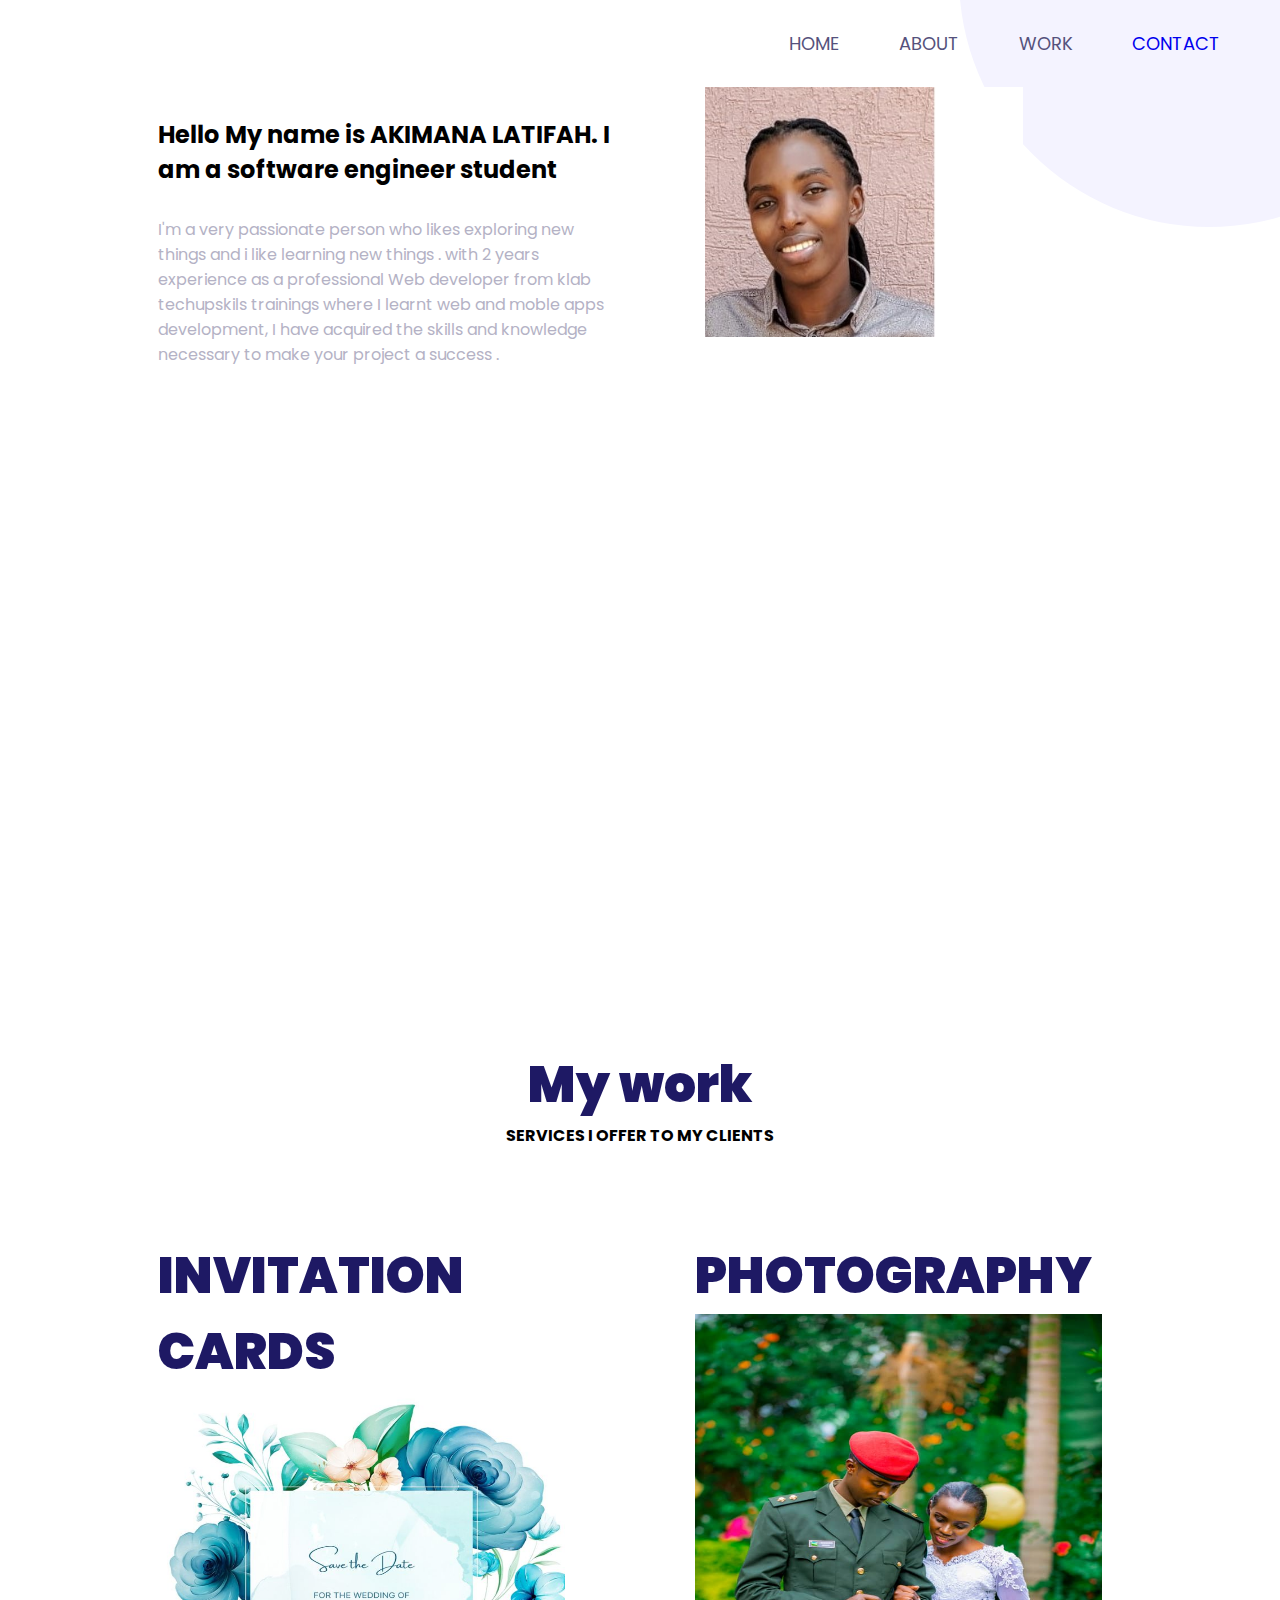
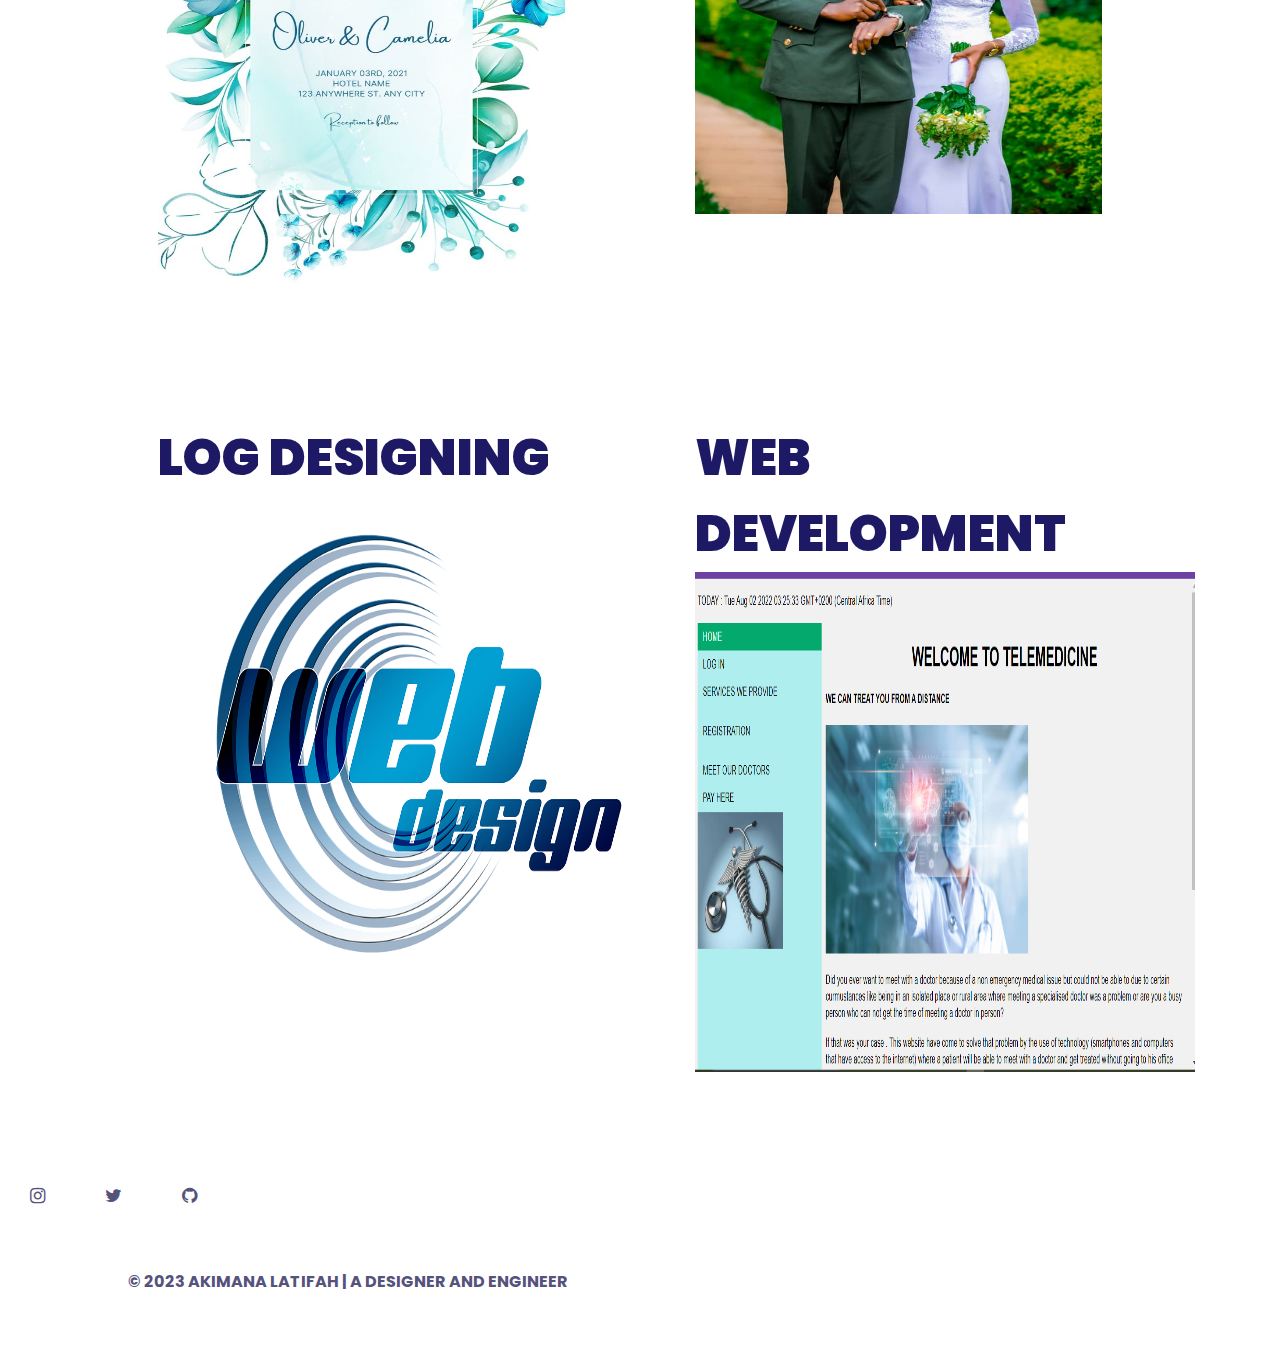
<file: klab_assignment/index.html>
<!DOCTYPE html>
<html lang="en">
<head>
    <meta charset="UTF-8">
    <meta http-equiv="X-UA-Compatible" content="IE=edge">
    <meta name="viewport" content="width=device-width, initial-scale=1.0">
    <title>LATIFAH'S PORTIFOLIO</title>

    <!-- Font Awesome Cdn -->
    <link rel="stylesheet" href="https://stackpath.bootstrapcdn.com/font-awesome/4.7.0/css/font-awesome.min.css">

    <!-- Custom Css -->
    <link rel="stylesheet" href="./style.css">
    <link rel="stylesheet" href="./mobile.css">


</head>
<body>
    <nav class="navbar">
        <div class="brand">
        </div>
        <div class="nav-list">
            <ul>
                <li>HOME</li>
                <li>ABOUT</li>
                <li>WORK</li>
                <li><a href="contact.html">CONTACT</a></li>
            </ul>
        </div>
    </nav>
    <div class="toggle-btn">
        <i class="fa fa-bars"></i>
    </div>
    <!-- Header -->
    <header class="header container">
        <div class="circle"></div>
        <div class="row hero">
            <div class="col col-1">
                <h2>Hello My name is AKIMANA LATIFAH. I am a software engineer student</h2>
                 <p> I'm  a very passionate person who likes exploring new things and i like learning new things . with 2 years experience as a professional Web developer from klab techupskils trainings where I learnt web and moble  apps development, I have acquired the skills and knowledge necessary to make your project a success .</p>    
            </div>
            <div class="col col-2">
                <div class="hero-img">
                    <img src="latifah.jpg" alt="">
                </div>
            </div>
        </div>
    </header>


    <!-- work-->
    <section class="skills container">
        <div class="title">
        
            <h1>My work</h1>
            <h4>SERVICES I OFFER TO MY CLIENTS</h4>
        </div>
        <div class="grid-wrapper">
            <div class="grid-box">
                <h1>INVITATION CARDS</h1>
                <div class="icon-title">
                    <img src="card.jpg" alt=""width="500" height="500">
                </div>
            </div>
            <div class="grid-box">
                <h1>PHOTOGRAPHY</h1>
                <div class="icon-title">
                    <img src="J$J.jpeg" alt=""width="500" height="500">
                </div>
            </div>
            <div class="grid-box">
                <h1>LOG DESIGNING</h1>
                <div class="icon-title">
                    <img src="WEB.png" alt=""width="500" height="500">
                </div>
            </div>
            <div class="grid-box">
                <h1>WEB DEVELOPMENT</h1>
                <div class="icon-title">
                    <img src="home.png" alt=""width="500"height="500">
                </div>
            </div>
           
        </div>
    </section>
    <div class="social-icons">
        <ul>
            <li><i class="fa fa-instagram"></i></li>
            <li><i class="fa fa-twitter"></i></li>
            <li><i class="fa fa-github"></i></li>
        </ul>
    </div>
    <div class="copyright container">
        <p>© 2023 AKIMANA LATIFAH | A DESIGNER AND ENGINEER
        </p>
    </div>
 
    
    <script>
        let togglebtn = document.querySelector('.toggle-btn')
        let navbar = document.querySelector('.navbar')

        togglebtn.addEventListener('click', ()=>{
            navbar.classList.toggle('mobile-nav')
        } )
    </script>
</body>
</html>
</file>
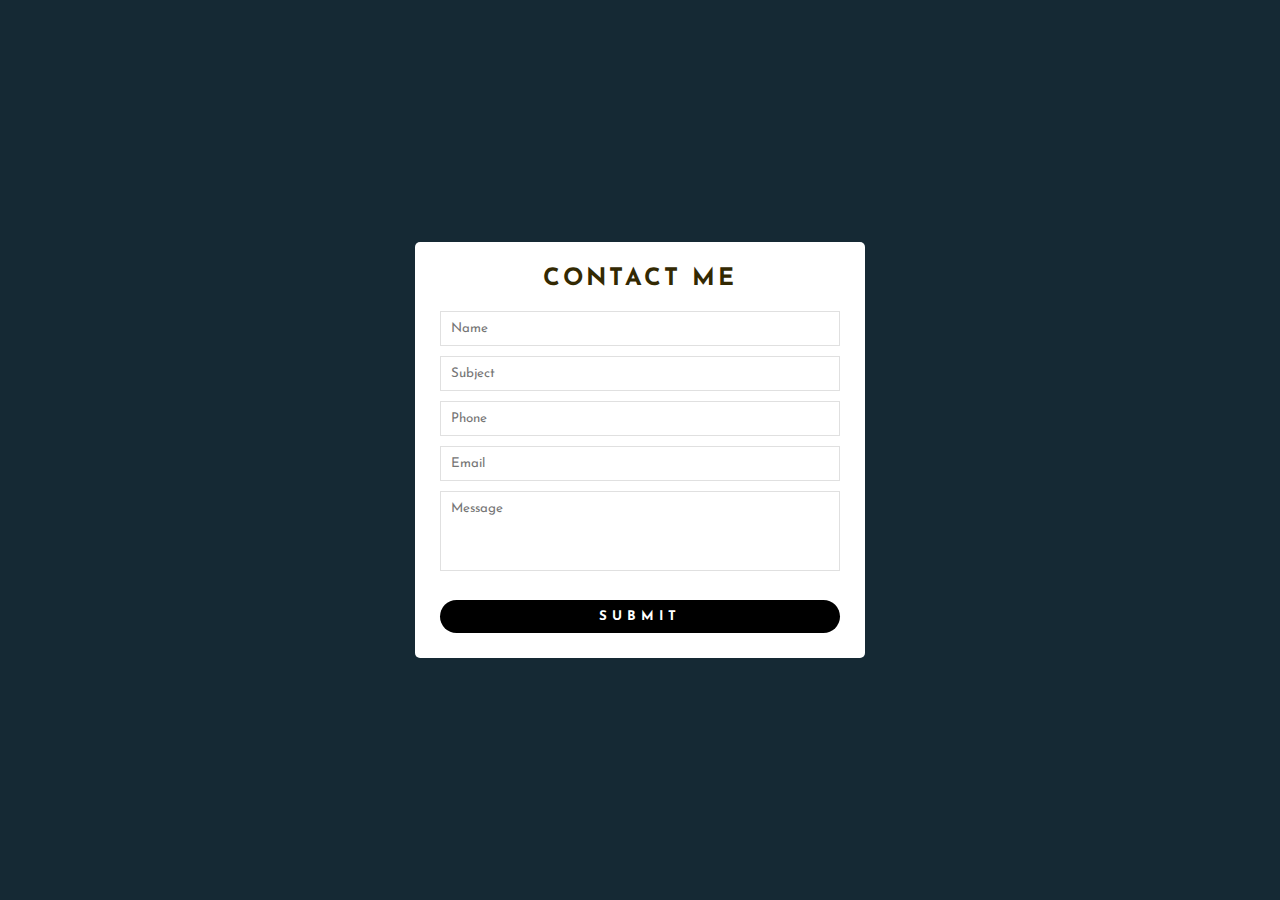
<file: klab_assignment/contact.html>
<!DOCTYPE html>
<html lang="en">
<head>
	<meta name="viewport" content="width=device-width, initial-scale=1.0">
	<title>Contact us form validation Using Javascript</title>
	<link rel="stylesheet" href="style1.css">
	<script src="contact.js"></script>
</head>
<body>
<div class="wrapper">
  <h2>Contact me</h2>
  <div id="error_message"></div>
  <form id="myform" onsubmit="return validate();">
    <div class="input_field">
        <input type="text" placeholder="Name" id="name">
    </div>
    <div class="input_field">
        <input type="text" placeholder="Subject" id="subject">
    </div>
    <div class="input_field">
        <input type="text" placeholder="Phone" id="phone">
    </div>
    <div class="input_field">
        <input type="text" placeholder="Email" id="email">
    </div>
    <div class="input_field">
        <textarea placeholder="Message" id="message"></textarea>
    </div>
    <div class="btn">
        <input type="submit">
    </div>
  </form>
</div>
</body>
</html>
</file>
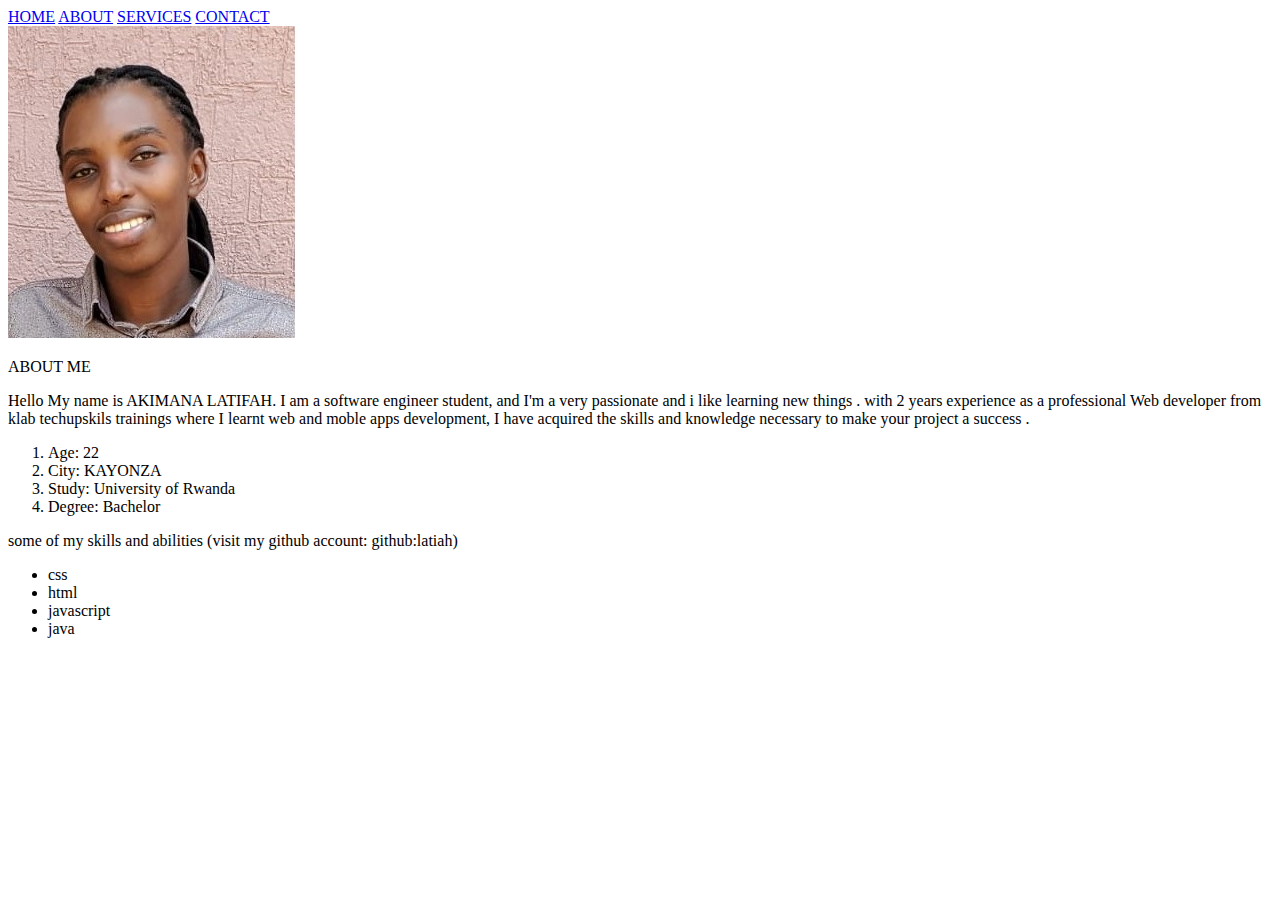
<file: klab_assignment/portifolio.html>
<!DOCTYPE html>
<html lang="en">
<head>
    <meta charset="UTF-8">
    <meta http-equiv="X-UA-Compatible" content="IE=edge">
    <meta name="viewport" content="width=device-width, initial-scale=1.0">
    <title>portifolio</title>
</head>
    <div class="topnav">
        <a class="active" href="#home">HOME</a>
        <a href="#about">ABOUT</a>
        <a href="service.html">SERVICES</a>
        <a href="contact.html">CONTACT</a>
      </div>
    <img src="latifah.jpg" alt="my picture">
    <p>ABOUT ME</p>
<p>Hello My name is AKIMANA LATIFAH. I am a software engineer student, and I'm  a very passionate and i like learning new things . with 2 years experience as a professional Web developer from klab techupskils trainings where I learnt web and moble  apps development, I have acquired the skills and knowledge necessary to make your project a success .</p>
    <ol>  
        <li>Age: 22</li>
       <li> City: KAYONZA</li>
        <li>Study: University of Rwanda</li>
       <li>Degree: Bachelor</li>
        </ol>
        <p>some of my skills and abilities (visit my github account: github:latiah)</p>
        <ul>
        <li>css</li>
        <li>html</li>
        <li>javascript</li>
        <li>java</li>
        </ul>
</body>
</html>
</file>
<file: klab_assignment/style.css>
@import url('https://fonts.googleapis.com/css2?family=Poppins:wght@300&display=swap');


/* Global Styling */
* {
    margin: 0;
    padding: 0;
    box-sizing: border-box;
}

body,html {
    font-family: 'Poppins', arial;
    overflow-x: hidden;
}
:root {
    --h1 :#1e1964;
    --blue : #34A1CD;
    --dark-purple : #55527C;
    --grey : #B4B2C5;
    --pink :  #EA4C89;
    --circle : #F4F3FF;
    --light-pink : #FFF5F6;
    
}
li {
    list-style: none;
}
li:hover {
    font-size: 20px;
    font-weight: bold;
    transform: scale(1.2);
}
h1 {
    font-size: 50px;
    color: var(--h1);
    font-weight: 900;
}
h3 {
    color: var(--grey);
}
p {
    font-size: 16px;
    color: var(--grey);
}
a {
    text-decoration: none;
}
.ctn {
    width: 100px;
    padding: 8px 12px;
    background: var(--h1);
    color: whitesmoke;
    border-radius: 5px;
    text-align: center;
}
.ctn:hover {
    background: white;
    border: 1px solid var(--h1);
    color: var(--h1);
    font-weight: bold;
}

.container{
    width: 80%;
    margin: 60px auto;
}
.row {
    display: flex;
    justify-content: center;
}
.col {
    display: flex;
    justify-content: center;
}
.highlight {
    color: var(--blue);
}
.circle {
    width: 500px;
    height: 500px;
    background: var(--circle);
    position: absolute;
    top: -40%;
    right: -30%;
    border-radius: 50%;
    z-index: -1;
}


/* Navbar */
.navbar {
    width: 100%;
    padding: 30px;
    display: flex;
    align-items: center;
    justify-content:space-between ;
    position: relative;
}
.toggle-btn i {
    font-size: 30px;
    color: var(--dark-purple);
    position: absolute;
    top: 20px;
    right: 20px;
    display: none;
}
.navbar .nav-list ul ,.social-icons ul{
    display: flex;
}
.nav-list ul li, .social-icons ul li {
    margin: 0px 30px;
    color: var(--dark-purple);
    font-size: 18px;
    cursor: pointer;
}
.social-icons ul li:hover {
    transform: scale(1.4);
}
.logo {
    width: 50px;
}

/* Header */
.header {
    margin-top: 0px;
    height: 100vh;
    position: relative;
}
.header .col-1 {
    width: 100%;
    flex-direction: column;
    padding: 30px;
}
.header .col-2 {
    width: 100%;
}
.header .col-2  img {
    max-width: 80%;
}
.header p {
 margin: 30px auto;
}

/* Skills */
.title {
    text-align: center;
    margin-bottom: 60px;
}
.grid-wrapper {
    display: grid;
    grid-template-columns:repeat(auto-fit, minmax(400px, auto));
    grid-gap: 50px;
}
.icon-title{
    display: flex;
    align-items: center;
    margin-bottom: 20px;
}
.icon-title img {
    margin-right: 20px;
}
.icon-title h2 {
    font-size: 20px;
    color: var(--h1);
}
.grid-box .highlight {
    color: var(--dark-purple);
    font-weight: bold;
}
.grid-box {
    padding: 30px;
}
.skills .grid-box:hover {
    box-shadow: 0px 0px 30px #0000002f;
    border-radius: 20px;
}

/* Portfolio */
.portfolio {
    margin-top: 150px;
    position: relative;
}
.portfolio .title {
    text-align: left;
}
.portfolio .title .ctn-title {
    display: flex;
    width: 100%;
    justify-content: space-between;
    align-items: center;
}
.ctn-title h4 {
    color: var(--dark-purple);
    cursor: pointer;
}
.ctn-title .highlight {
    color: var(--pink);
}
.portfolio .grid-wrapper{
    grid-template-columns: repeat(auto-fit, minmax(300px, auto));
    grid-gap: 20px;
}
.rect-bg {
    width: 700px;
    height: 400px;
    background: var(--light-pink);
    position: absolute;
    top: -10%;
    right: -20%;
    z-index: -1;
    border-radius: 20px;
}

.portfolio .grid-box{
    position: relative;
}
.hover {
    position: absolute;
    top: 15%;
    left: 15%;
    width: 60%;
    height: 60%;
    background: var(--dark-purple);
    display: flex;
    align-items: center;
    justify-content: space-around;
    flex-direction: column;
    color: whitesmoke;
    border-radius: 10px;
    transform: scaleX(0);
    transition: transform 0.5s ease;
    
}
.hover .highlight {
    color: var(--pink);
}

.portfolio .grid-box:hover .hover {
    transform: scaleX(1);
}
/* Testimonials */
.testimonials{
    margin-top: 120px;
    background: var(--light-pink);
    padding: 60px 0px;
}
.testimonials .grid-wrapper {
    grid-template-columns: repeat(auto-fit, minmax(300px, auto));
}
.testimonials .grid-box {
    background: white;
    display: flex;
    flex-direction: column;
    align-items: center;
    text-align: center;
    border-radius: 10px;
    box-shadow: 0px 0px 10px 0px rgba(0, 0, 0, 0.062);
    position: relative;
}
.testimonials .grid-box img {
    margin-top: -60px;
    margin-bottom: 40px;
    transition: transform 0.5s ease;
}
.testimonials .grid-box .fa-quote-left {
    font-size: 24px;
    color: var(--grey);
}
.testimonials .grid-box p {
    margin: 20px 0px;
}
.testimonials h4 {
    color: var(--dark-purple);
    font-weight: bold;
}
.testimonials .rating {
    color: #ADA8FF;
}
.testimonials .rating-1 {
    color: var(--pink);
}
.testimonials .grid-box:hover img {
    transform: scale(1.2);
}


/* Contact */

.contact .container {
    margin-top: 80px;
    text-align: center;
    background: #E9F9FF;
    padding: 60px;
    border-radius: 20px;
}
.contact .container h3 {
    margin: 40px 0px;
}
.contact .fa {
    margin-right: 30px;
    font-size: 30px;
    color: var(--blue);
}
.contact .quick-links {
    display: flex;
    align-items: center;
    justify-content: space-between;
}
.contact .quick-links ul {
    display: flex;
}
.contact .quick-links ul li {
    margin: 0px 20px;
    color: var(--dark-purple);
    font-weight: bold;
    cursor: pointer;
}
.copyright p{
    color: var(--dark-purple);
    font-weight: bold;
}
</file>
<file: klab_assignment/mobile.css>
@media only screen and (max-width : 700px){
    h1 {
        font-size: 35px;
    }

    /* Navbar */
    .toggle-btn i {
        display: block;
    }
    .brand img {
        position: absolute;
        top: 20px;
        left: 20px;
        width: 20px;
    }
    .navbar {
        background:  #E9F9FF;
        height: 100vh;
        flex-direction: column;
        display: none;
    }
    .mobile-nav {
        display: flex;
    }
    .nav-list ul {
        flex-direction: column;
    }
    .nav-list ul li {
        margin-top: 30px;
    }
    
    .header {
        height: 100%;
        margin-top: 120px;
    }
    .header .row {
        flex-direction: column;
    }
    .header .col-1 {
        padding: 20px;
    }
    .header .col-2  img{
        max-width: 90%;
    }
    .grid-wrapper {
     grid-template-columns:repeat(auto-fit, minmax(300px, auto));
    }
    .grid-box {
        padding: 10px;
    }
    .skills {
        height: 100%;
    }
    .portfolio .title .ctn-title {
        flex-direction: column;
        text-align: left;
    }
    
.contact .container {
    padding: 10px;
    padding-bottom: 20px;
}
.contact .container h1 {
    font-size: 20px;
}
.contact .quick-links{
    flex-direction: column;
}
.contact .quick-links img {
   width: 50px;
}
.contact .quick-links ul li {
    margin: 0px 5px;
}
.copyright p{
    font-size: 12px;
}  
}
</file>
<file: klab_assignment/style1.css>
@import url('https://fonts.googleapis.com/css?family=Josefin+Sans');

*{
  margin: 0;
  padding: 0;
  box-sizing: border-box;
  outline: none;
  font-family: 'Josefin Sans', sans-serif;
}
body {
   background-color: #152934;
}


.wrapper{
  position: absolute;
  top: 50%;
  left: 50%;
  transform: translate(-50%,-50%);
  max-width: 450px;
  width: 100%;
  background: #fff;
  padding: 25px;
  border-radius: 5px;
 /* box-shadow: 4px 4px 2px rgba(254,236,164,1); */
}

.wrapper h2{
  text-align: center;
  margin-bottom: 20px;
  text-transform: uppercase;
  letter-spacing: 3px;
  color: #332902;
}

.wrapper .input_field{
  margin-bottom: 10px;
}

.wrapper .input_field input[type="text"],
.wrapper textarea{
  border: 1px solid #e0e0e0;
  width: 100%;
  padding: 10px;
}

.wrapper textarea{
  resize: none;
  height: 80px;
}

.wrapper .btn input[type="submit"]{
  border: 0px;
  margin-top: 15px;
  padding: 10px;
  text-align: center;
  width: 100%;
  background:black;
  color:white;
  text-transform: uppercase;
  letter-spacing: 5px;
  font-weight: bold;
  border-radius: 25px;
  cursor: pointer;
}

#error_message{
  margin-bottom: 20px;
  background: #fe8b8e;
  padding: 0px;
  text-align: center;
  font-size: 14px;
  transition: all 0.5s ease;
}
</file>
